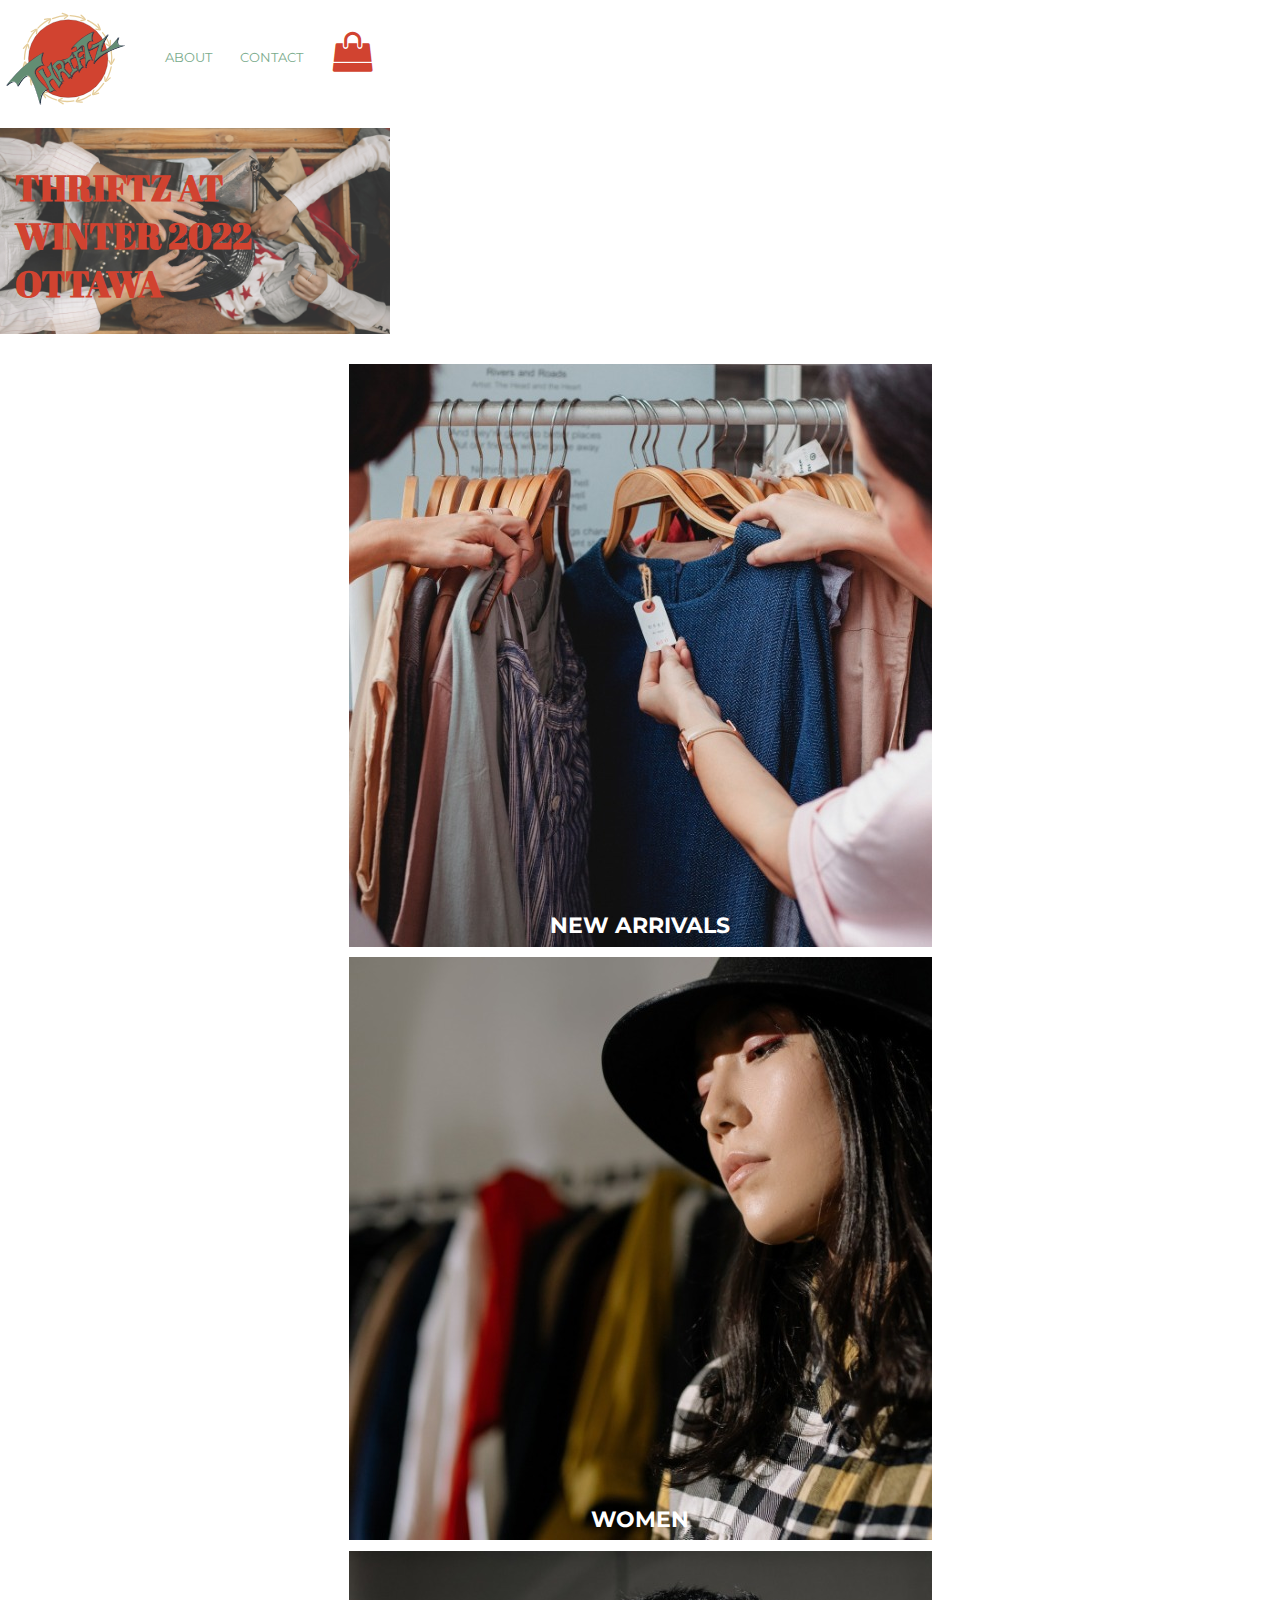
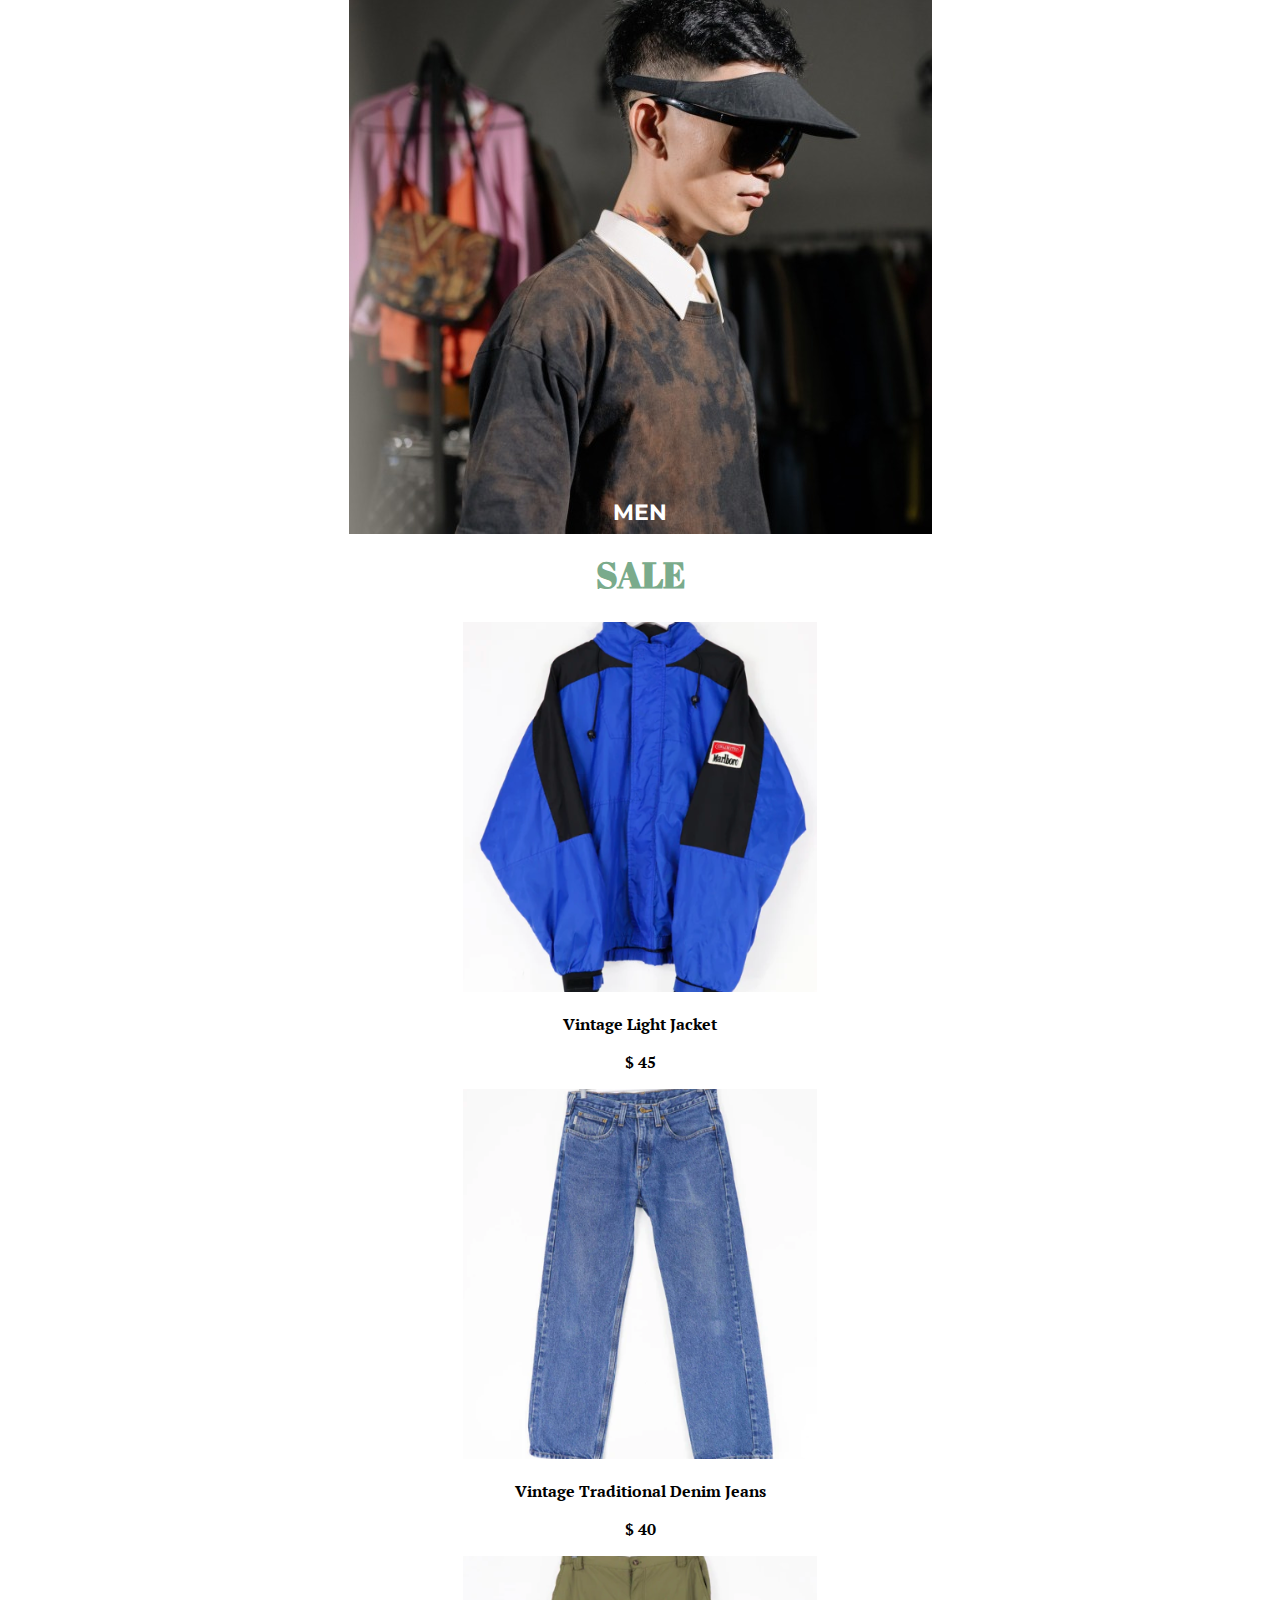
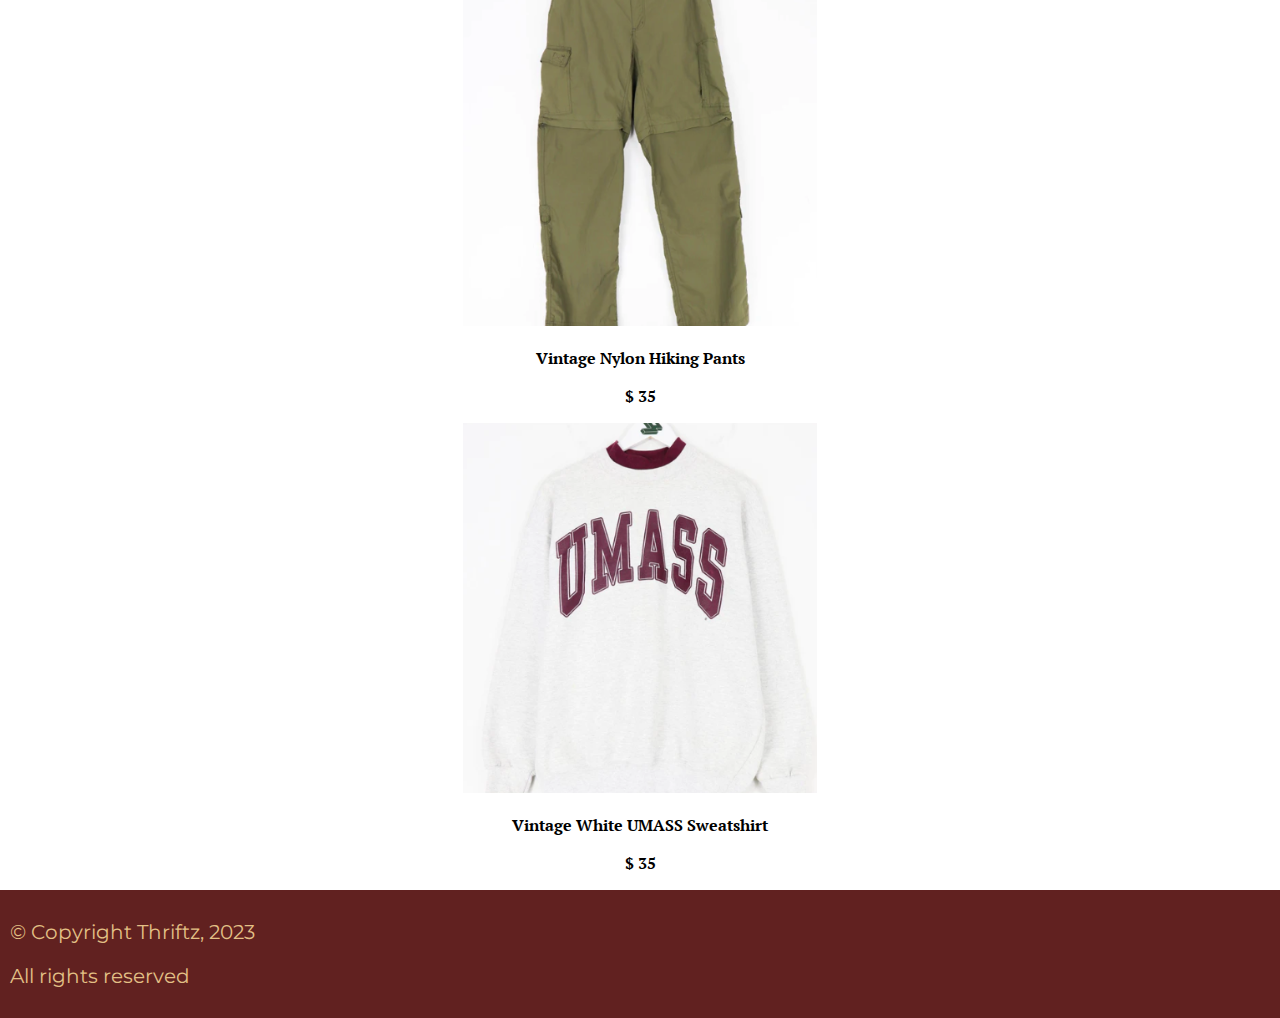
<file: index.html>
<!DOCTYPE html>
<html lang="en">
<head>
    <meta charset="UTF-8">
    <meta http-equiv="X-UA-Compatible" content="IE=edge">
    <meta name="viewport" content="width=device-width, initial-scale=1.0">

    <!-- Google Fonts -->
    <link rel="preconnect" href="https://fonts.googleapis.com">
    <link rel="preconnect" href="https://fonts.gstatic.com" crossorigin>
    <link href="https://fonts.googleapis.com/css2?family=Abril+Fatface&family=Montserrat&family=PT+Serif&family=Roboto&display=swap" rel="stylesheet">

    <!-- Icon -->
    <link rel="stylesheet" href="https://cdnjs.cloudflare.com/ajax/libs/font-awesome/4.7.0/css/font-awesome.min.css">

    <!-- css -->
    <link rel="stylesheet" href="css/main.css">

    <title>Midterm Prototype "Thriftz" Homepage</title>
</head>
<body>
    <div>
        <header></header>
            <div class="icons">
                <!-- logo inlcuding anchor tag directing back to home page -->
                <div class="logo">
                    <a href="index.html"><img src="images/Midterm Branding logo Thriftz.svg" alt="logo" width="125px"></a>
                </div>
                <!-- navigation bar -->
                <div>
                    <nav>
                        <ul>
                            <li><a href="about.html">ABOUT</a></li>
                            <li><a href="contact.html">CONTACT</a></li>
                        </ul>
                    </nav>
                </div>

                <div class="bagicon">
                    <i class="fa fa-shopping-bag fa-2x" aria-hidden="true"></i>
                </div>
            </div>
        </header>
    </div>

    <main>
        <div class="banner1">
            <div class="bannertext">
                <h1>THRIFTZ AT WINTER 2022 OTTAWA</h1>
            </div>
        </div>

        <div class="grid1">
            <div class="arrivals">
                <picture class="arrivalimg">
                    
                    <source srcset="images/newarrivals_220.jpg"
                            media="(max-width: 768px)" />
                
                    <source srcset="images/newarrivals_583.jpg"
                            media="(max-width: 1920px)" />
                
                    <img class="orig-img"
                         src="images/newarrivals.jpg"
                         alt="Image of customer checking price tag">
                </picture>
                <div class="gridtext">
                    <h2>NEW ARRIVALS</h2>
                </div>
            </div>

            <div class="women">
                <picture class="womenimg">
                    <source srcset="images/vintagewomen_220.jpg"
                            media="(max-width: 768px)" />
                
                    <source srcset="images/vintagewomen_583.jpg"
                            media="(max-width: 1920px)" />
                
                    <img class="orig-img"
                         src="images/vintagewomen.jpg"
                         alt="Image of a female model">
                </picture>
                <div class="gridtext">
                    <h2>WOMEN</h2>
                </div>
            </div>

            <div class="men">
                <picture class="womenimg">
                    <source srcset="images/vintagemen_220.jpg"
                            media="(max-width: 768px)" />
                
                    <source srcset="images/vintagemen_583.jpg"
                            media="(max-width: 1920px)" />
                
                    <img class="orig-img"
                         src="images/vintagemen.jpg"
                         alt="Image of a male model">
                </picture>
                <div class="gridtext">
                    <h2>MEN</h2>
                </div>
            </div>
        </div>


        <div class="items">
            <h1>SALE</h1>
            <div class="jacket">
                <picture class="jacketimg">
                    <source srcset="images/bluejacket-237.jpg"
                            media="(max-width: 390px)" />
                    
                    <source srcset="images/bluejacket-154.jpg"
                            media="(max-width: 768px)" />
                
                    <source srcset="images/bluejacket-354.jpg"
                            media="(max-width: 1920px)" />
                
                    <img class="orig-img"
                         src="images/bluejacket.png"
                         alt="Image of a vintage blue jacket">
                </picture>
                <div>
                    <h3>Vintage Light Jacket</h3>
                    <h3>$ 45</h3>
                </div>
            </div>

            <div class="denim">
                <picture class="denimimg">
                    <source srcset="images/denim-237.jpg"
                            media="(max-width: 390px)" />
                    
                    <source srcset="images/denim-154.jpg"
                            media="(max-width: 768px)" />
                
                    <source srcset="images/denim-354.jpg"
                            media="(max-width: 1920px)" />
                
                    <img class="orig-img"
                         src="images/denim.png"
                         alt="Image of a vintage denim jean">
                </picture>
                <div>
                    <h3>Vintage Traditional Denim Jeans</h3>
                    <h3>$ 40</h3>
                </div>
            </div>

            <div class="pants">
                <picture class="pantsimg">
                    <source srcset="images/green-pants-237.jpg"
                            media="(max-width: 390px)" />
                    
                    <source srcset="images/green-pants-154.jpg"
                            media="(max-width: 768px)" />
                
                    <source srcset="images/green-pants-354.jpg"
                            media="(max-width: 1920px)" />
                
                    <img class="orig-img"
                         src="images/green-pants.png"
                         alt="Image of a vintage nylon hiking pants">
                </picture>
                <div>
                    <h3>Vintage Nylon Hiking Pants</h3>
                    <h3>$ 35</h3>
                </div>
            </div>

            <div class="sweatshirt">
                <picture class="sweatshirtimg">
                    <source srcset="images/sweatshirt-237.jpg"
                            media="(max-width: 390px)" />
                    
                    <source srcset="images/sweatshirt-154.jpg"
                            media="(max-width: 768px)" />
                
                    <source srcset="images/sweatshirt-354.jpg"
                            media="(max-width: 1920px)" />
                
                    <img class="orig-img"
                         src="images/sweatshirt.png"
                         alt="Image of a vintage white UMASS Sweatshirt">
                </picture>
                <div>
                    <h3>Vintage White UMASS Sweatshirt</h3>
                    <h3>$ 35</h3>
                </div>
            </div>
        </div>
    </main>
    
    <footer>
        <div class="copyright">
            <p>&copy; Copyright Thriftz, 2023</p>
            <p>All rights reserved</p>
        </div>
    </footer>
</body>
</html>
</file>
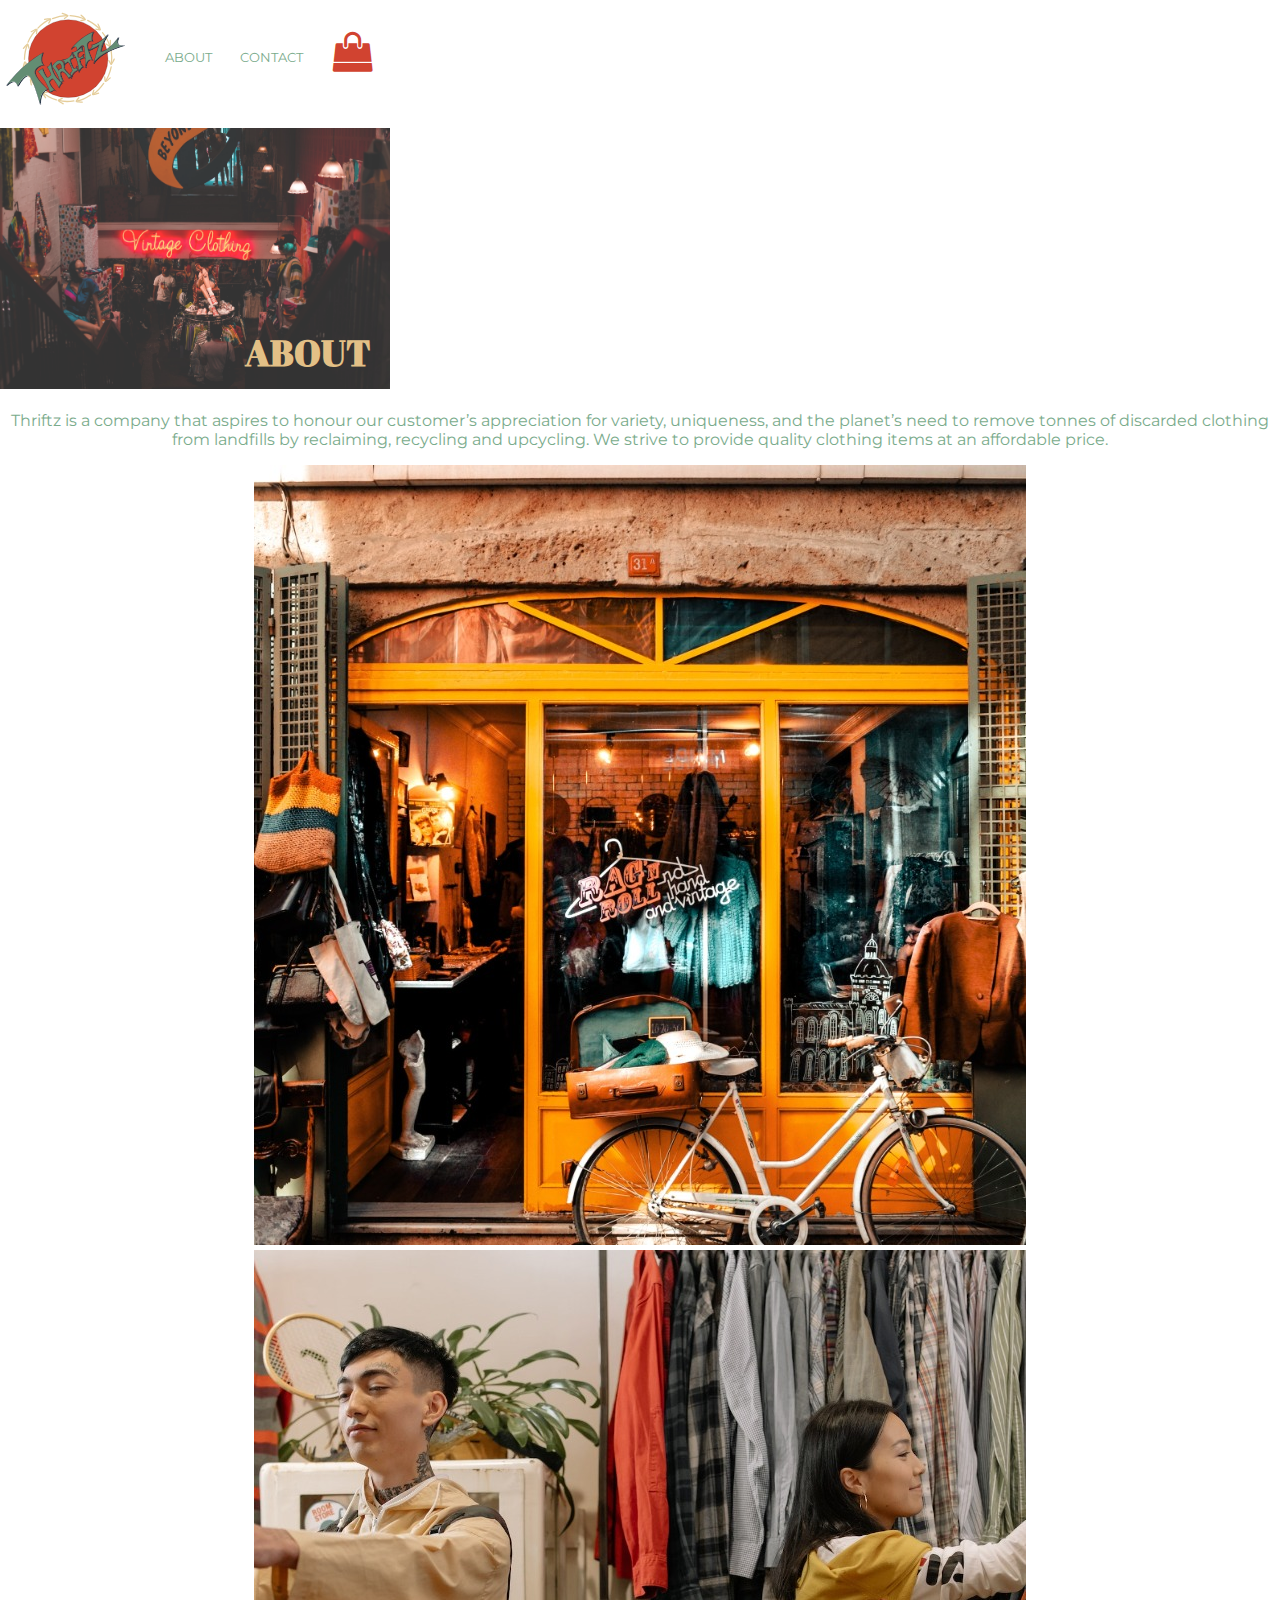
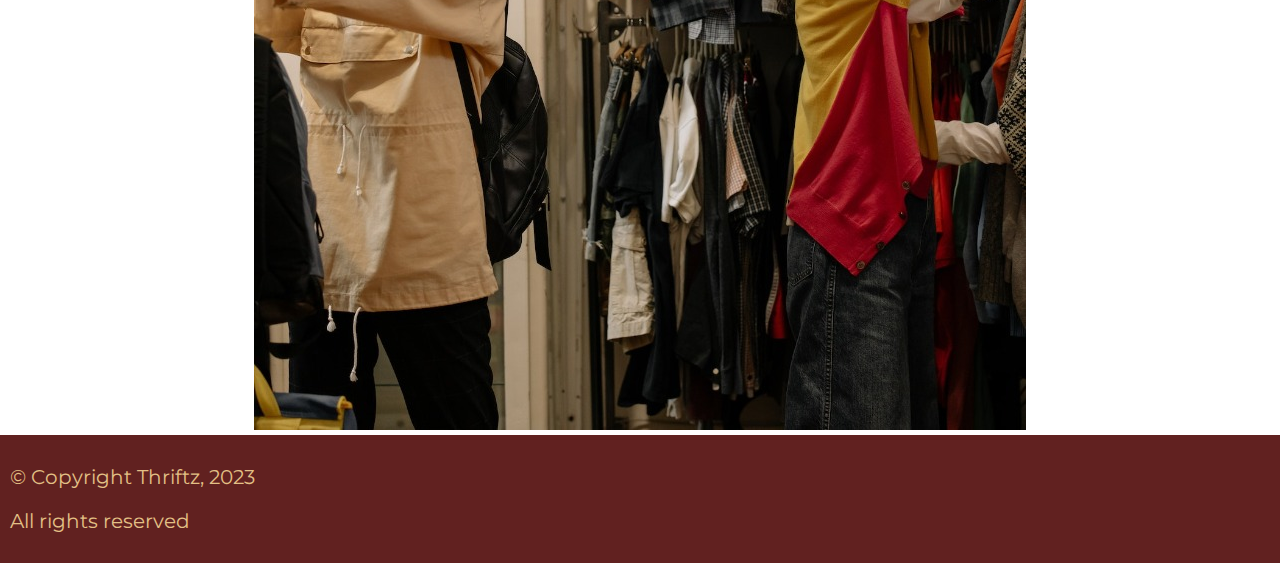
<file: about.html>
<!DOCTYPE html>
<html lang="en">
<head>
    <meta charset="UTF-8">
    <meta http-equiv="X-UA-Compatible" content="IE=edge">
    <meta name="viewport" content="width=device-width, initial-scale=1.0">
    <!-- Google Fonts -->
    <link rel="preconnect" href="https://fonts.googleapis.com">
    <link rel="preconnect" href="https://fonts.gstatic.com" crossorigin>
    <link href="https://fonts.googleapis.com/css2?family=Abril+Fatface&family=Montserrat&family=PT+Serif&family=Roboto&display=swap" rel="stylesheet">

    <!-- Icon -->
    <link rel="stylesheet" href="https://cdnjs.cloudflare.com/ajax/libs/font-awesome/4.7.0/css/font-awesome.min.css">

    <!-- css -->
    <link rel="stylesheet" href="css/main.css">
    <title>Midterm Prototype "Thriftz" About Page</title>
</head>
<body>
    <div>
        <header></header>
            <div class="icons">
                <!-- logo inlcuding anchor tag directing back to home page -->
                <div class="logo">
                    <a href="index.html"><img src="images/Midterm Branding logo Thriftz.svg" alt="logo" width="125px"></a>
                </div>
                <!-- navigation bar -->
                <div>
                    <nav>
                        <ul>
                            <li><a href="about.html">ABOUT</a></li>
                            <li><a href="contact.html">CONTACT</a></li>
                        </ul>
                    </nav>
                </div>

                <div class="bagicon">
                    <i class="fa fa-shopping-bag fa-2x" aria-hidden="true"></i>
                </div>
            </div>
        </header>
    </div>

    <main>
        <div class="banner2">
            <div class="bannertext2">
                <h1>ABOUT</h1>
            </div>
        </div>

        <div class="abouttext">
            <p>Thriftz is a company that aspires 
                to honour our customer’s 
                appreciation for variety, 
                uniqueness, and the planet’s need 
                to remove tonnes of discarded 
                clothing from landfills by 
                reclaiming, recycling and 
                upcycling. We strive to provide 
                quality clothing items at an 
                affordable price.</p>
        </div>
        
        <div class="aboutimg">
            <div class="aboutimg1">
                <picture class="exteriorimg">
                    <source srcset="images/exterior-205.jpg"
                            media="(max-width: 390px)" />
                    
                    <source srcset="images/exterior-331.jpg"
                            media="(max-width: 768px)" />
                
                    <source srcset="images/exterior-772.jpg"
                            media="(max-width: 1920px)" />
                
                    <img class="orig-img"
                         src="images/exterior.jpg"
                         alt="Image of the exterior of Thriftz store">
                </picture>
            </div>
            <div class="aboutimg2">
                <picture class="womenandmenimg">
                    <source srcset="images/women-and-men-205.jpg"
                            media="(max-width: 390px)" />
                    
                    <source srcset="images/women-and-men-331.jpg"
                            media="(max-width: 768px)" />
                
                    <source srcset="images/women-and-men-772.jpg"
                            media="(max-width: 1920px)" />
                
                    <img class="orig-img"
                         src="images/women-and-men.jpg"
                         alt="Image of the customers of Thriftz store">
                </picture>
            </div>
        </div>
        
    </main>

    <footer>
        <div class="copyright">
            <p>&copy; Copyright Thriftz, 2023</p>
            <p>All rights reserved</p>
        </div>
    </footer>
</body>

</html>
</file>
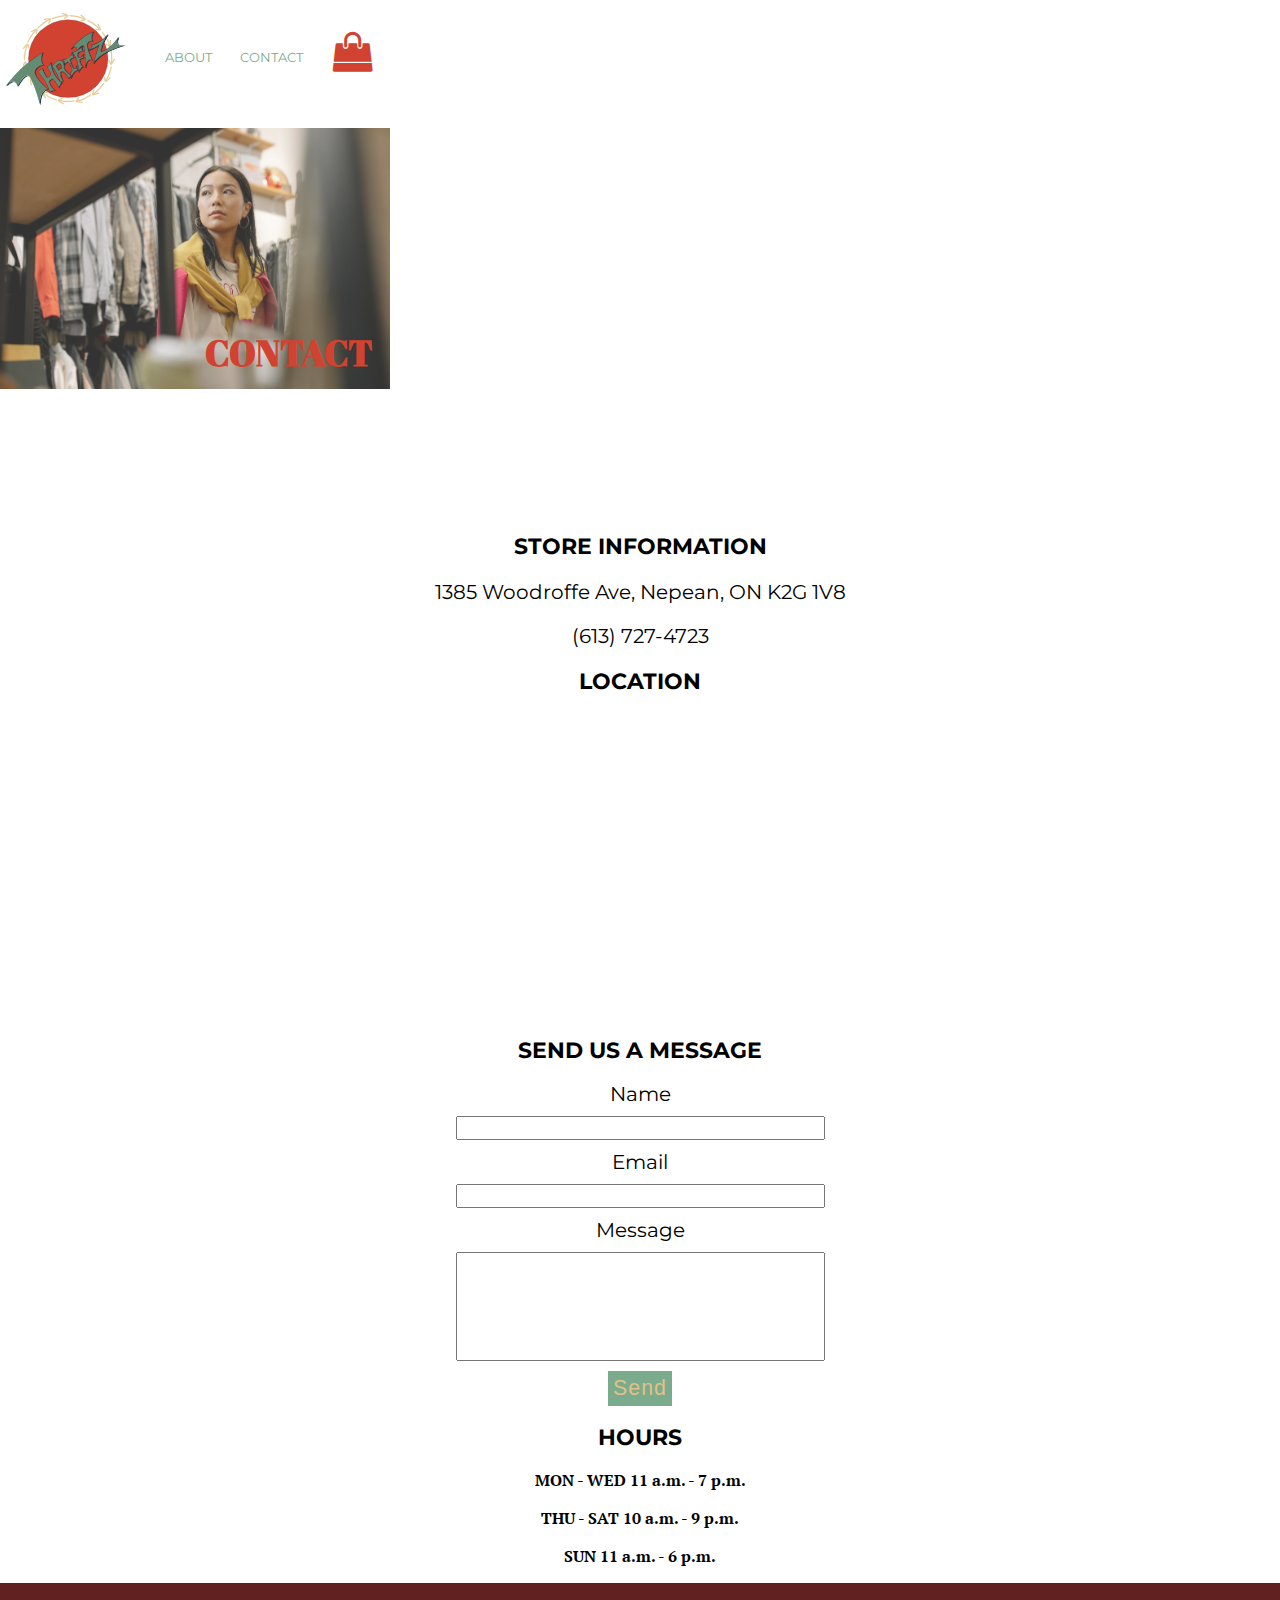
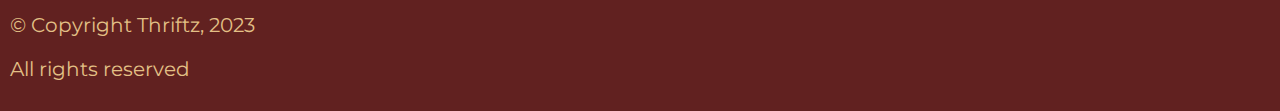
<file: contact.html>
<!DOCTYPE html>
<html lang="en">
<head>
    <meta charset="UTF-8">
    <meta http-equiv="X-UA-Compatible" content="IE=edge">
    <meta name="viewport" content="width=device-width, initial-scale=1.0">
    <!-- Google Fonts -->
    <link rel="preconnect" href="https://fonts.googleapis.com">
    <link rel="preconnect" href="https://fonts.gstatic.com" crossorigin>
    <link href="https://fonts.googleapis.com/css2?family=Abril+Fatface&family=Montserrat&family=PT+Serif&family=Roboto&display=swap" rel="stylesheet">

    <!-- Icon -->
    <link rel="stylesheet" href="https://cdnjs.cloudflare.com/ajax/libs/font-awesome/4.7.0/css/font-awesome.min.css">

    <!-- css -->
    <link rel="stylesheet" href="css/main.css">
    <title>Midterm Prototype "Thriftz" Contact Page</title>
</head>
<body>
    <div>
        <header>
            <div class="icons">
                <!-- logo inlcuding anchor tag directing back to home page -->
                <div class="logo">
                    <a href="index.html"><img src="images/Midterm Branding logo Thriftz.svg" alt="logo" width="125px"></a>
                </div>
                <!-- navigation bar -->
                <div>
                    <nav>
                        <ul>
                            <li><a href="about.html">ABOUT</a></li>
                            <li><a href="contact.html">CONTACT</a></li>
                        </ul>
                    </nav>
                </div>

                <div class="bagicon">
                    <i class="fa fa-shopping-bag fa-2x" aria-hidden="true"></i>
                </div>
            </div>
        </header>
    </div>

    <main>
        <div class="banner3">
            <div class="bannertext3">
                <h1>CONTACT</h1>
            </div>
        </div>

        <div class="address">
            <h2>STORE INFORMATION</h2>
            <p>1385 Woodroffe Ave, Nepean, ON K2G 1V8</p>
            <p>(613) 727-4723</p>
        </div>
        
        <div class="location">
            <h2>LOCATION</h2>
            <iframe src="https://www.google.com/maps/embed?pb=!1m18!1m12!1m3!1d5549.879102420323!2d-75.75962010980977!3d45.34999234935194!2m3!1f0!2f0!3f0!3m2!1i1024!2i768!4f13.1!3m3!1m2!1s0x4cce0718cc4a6ad7%3A0xc6cc467725843e2b!2sAlgonquin%20College%20%E2%80%93%20Ottawa%20Campus!5e0!3m2!1sen!2sca!4v1618929682144!5m2!1sen!2sca" width="390" height="300" style="border:0;" allowfullscreen="" loading="lazy"></iframe>
        </div>

        <div class="form">
            <h2>SEND US A MESSAGE</h2>
            <form>
                <label for="name">Name</label><br>
                <input type="text" id="name" name="name"><br>
                <label for="email">Email</label><br>
                <input type="text" id="email" name="email"><br>
                <label for="message">Message</label><br>
                <input type="text" id="message" name="message"><br>
                <button type="submit" class="send">Send</button>
            </form>
        </div>

        <div class="hours">
            <h2>HOURS</h2>
            <h3>MON - WED   11 a.m. - 7 p.m.</h3>
            <h3>THU - SAT   10 a.m. - 9 p.m.</h3>
            <h3>SUN   11 a.m. - 6 p.m.</h3>
        </div>
    </main>

    <footer>
        <div class="copyright">
            <p>&copy; Copyright Thriftz, 2023</p>
            <p>All rights reserved</p>
        </div>
    </footer>
</body>
</html>
</file>
<file: css/main.css>
body{ 
    font-family: 'Montserrat', sans-serif;
    font-size: 20px;
    margin: 0 auto;
}

h1{
    font-family: 'Abril Fatface', cursive;
    font-size: 36px;
}

h2{
    font-family: 'Montserrat', sans-serif;
    font-size: 22px;
}

h3{
    font-family: 'PT Serif', serif;
    font-size: 16px;
}


header{
    text-align: center;
    color: #7aab8c;
    text-decoration:none;
    margin-top: 8px;
}

.icons{
    display:flex;
    flex-direction: row;
    flex-wrap: wrap;
    justify-content: flex-start;
    align-items: flex-start;
}

.logo{
   float: left; 
}

.logo:hover{
    transform: rotate(360deg);
    transition: transform 0.3s ease-in-out;
}

nav{
    font-size: 13px;
    display: flex;
    position: relative;
    padding-top: 28px;
    
}

a{ 
    text-decoration: none; 
}

nav a{
    color:#7aab8c;
}

nav a:hover{
    color:#612120;
}

ul{
    list-style-type: none;
    text-align: left;
}

nav ul li{
    display: inline-block;
    padding-right: 25px;
}

.bagicon{
    display: inline;
    color: #d14330;
    padding-top: 24px;
    padding-left: 5px;
}

.banner1::before{
    content: ' ';
    display: block;
    position: relative;
    background-image: url(../images/hands.jpg);
    background-size: cover;
    background-position: center;
    height: 206px;
    width: 390px;
    opacity: 0.8;
    background-repeat: no-repeat;
    margin-top: 18px;
}

.banner2::before{
    content: ' ';
    display: block;
    position: relative;
    background-image: url(../images/neonlight.jpg);
    background-size: cover;
    background-position: center;
    height: 261px;
    width: 390px;
    opacity: 0.8;
    background-repeat: no-repeat;
    margin-top: 18px;
}

.banner3::before{
    content: ' ';
    display: block;
    position: relative;
    background-image: url(../images/women.jpg);
    background-size: cover;
    background-position: center;
    height: 261px;
    width: 390px;
    opacity: 0.8;
    background-repeat: no-repeat;
    margin-top: 18px;
}

.bannertext{
    color: #d14330;
    padding: 15px;
    position: relative;
    top: -210px;
    max-width: 300px;
}

.bannertext2{
    color:#e3c086;
    padding: 15px;
    position: relative;
    top: -100px;
    left: 230px;
}

.bannertext3{
    color:#d14330;
    padding: 15px;
    position: relative;
    top: -100px;
    left: 190px;
}

.grid1{
    text-align: center;
    margin-top: -12rem;
    padding-top: -10px;
}

.gridtext{
    color: #ffffff;
    margin-top: -58px;
} 

.items{
    text-align: center;
}

.items h1{
    color: #7aab8c;
}

.abouttext{
    text-align: center;
    display: flex;
    flex-wrap: wrap;
    margin-top: -120px;
    color: #7aab8c;
    font-size: 16px;
}

.aboutimg{
    text-align: center;
}

.address{
    text-align: center;
}

.location{
    text-align: center;
}

.form{
    text-align: center;
}

.form input{
    width: 360px;
	margin-top: 10px;
	margin-bottom: 10px;
	padding: 2.5px;
}

.form input#message{
    height: 100px;
}

.form button {
	background-color: #7aab8c;
	color:#e3c086;
	font-size: 16pt;
	border: none;
	padding: 5px;
	letter-spacing: 1px;
}

.form button:hover{
    transform: scale(0.8);
    transition: transform 0.2s ease-in-out;
}

.form button:active{
    transform: scale(1.5);
    transition: transform 0.2s ease-in-out;
}
.hours{
    text-align: center;
}
footer {
	display: inline-block;
	width: 100%;
	background-color: #612120;
	color: #e3c086;
	vertical-align: top;
	padding: 10px 10px;
}
</file>
